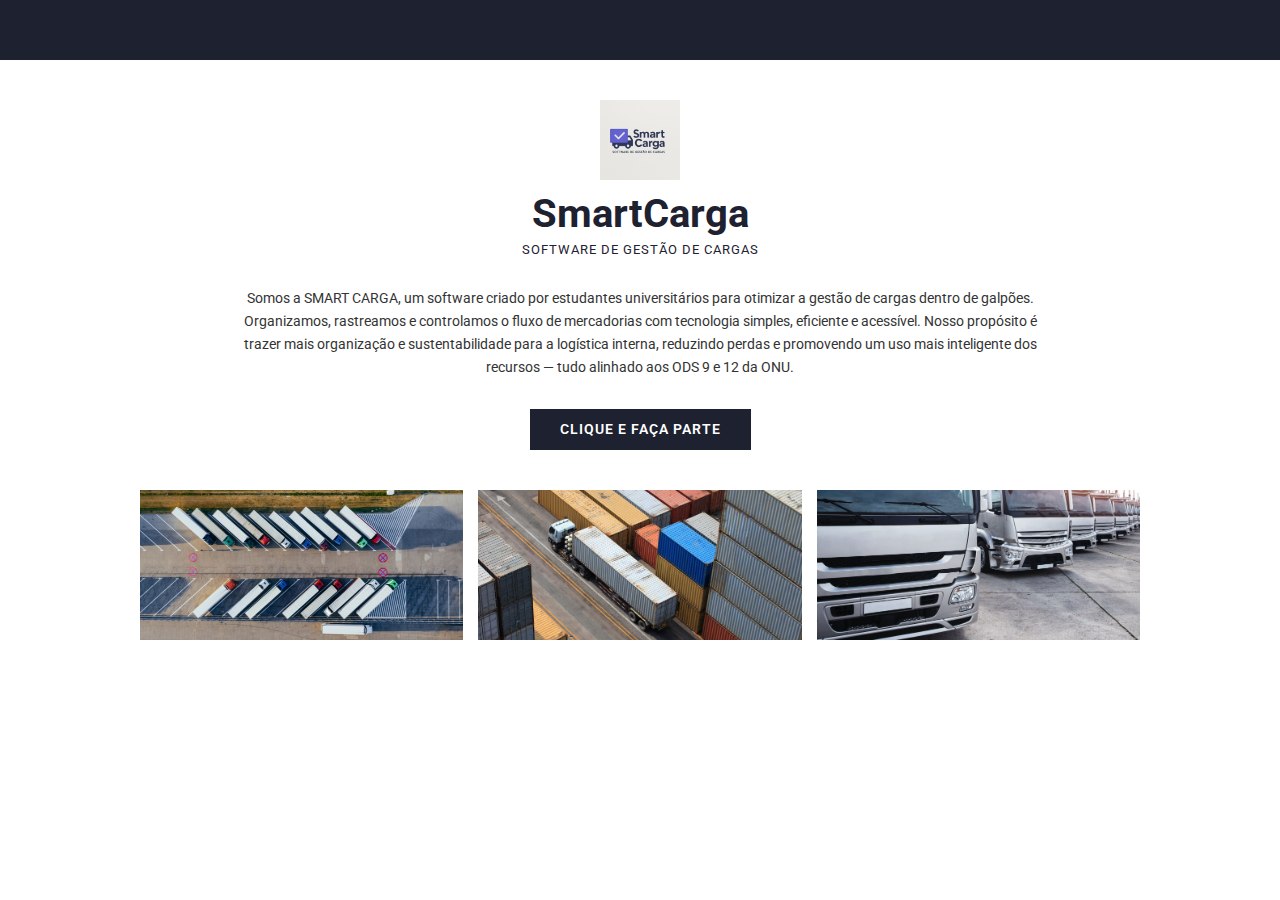
<file: index.html>
<!DOCTYPE html>
<html lang="pt-BR">
<head>
    <meta charset="UTF-8">
    <meta name="viewport" content="width=device-width, initial-scale=1.0">
    <title>Smart Carga - Software de Gestão de Cargas</title>
    <link href="https://fonts.googleapis.com/css2?family=Roboto:wght@400;500;700&display=swap" rel="stylesheet">
    <link rel="shortcut icon" type="imagex/png" href="icon.png">
    <style>
        * {
            margin: 0;
            padding: 0;
            box-sizing: border-box;
            font-family: 'Roboto', sans-serif;
        }

        body {
            background-color: #fff;
            display: flex;
            flex-direction: column;
            min-height: 100vh;
        }

        header {
            background-color: #1e2130;
            height: 60px;
            width: 100%;
            display: flex;
            justify-content: flex-end;
            align-items: center;
            padding: 0 20px;
        }

        .user-icon {
            width: 30px;
            height: 30px;
            background-color: #ccc;
            border-radius: 50%;
            overflow: hidden;
            display: flex;
            justify-content: center;
            align-items: center;
        }

        .user-icon img {
            width: 100%;
            height: 100%;
            object-fit: cover;
        }

        main {
            flex: 1;
            padding: 20px;
            display: flex;
            justify-content: center;
        }

        .container {
            max-width: 1000px;
            width: 100%;
            display: flex;
            flex-direction: column;
            align-items: center;
        }

        .logo-container {
            display: flex;
            flex-direction: column;
            align-items: center;
            margin-top: 20px;
            position: relative;
        }

        .logo {
            width: 80px;
            height: 80px;
            margin-bottom: 10px;
        }

        h1 {
            font-size: 2.5rem;
            color: #1e2130;
            font-weight: 700;
            margin-bottom: 5px;
            display: flex;
            align-items: center;
        }

        h1 span {
            color: #1e2130;
        }

        .subtitle {
            font-size: 0.8rem;
            color: #1e2130;
            text-transform: uppercase;
            letter-spacing: 1px;
            margin-bottom: 30px;
        }

        .description {
            max-width: 800px;
            text-align: center;
            margin-bottom: 30px;
        }

        .description p {
            font-size: 0.9rem;
            line-height: 1.6;
            color: #333;
        }

        .cta-button {
            margin-bottom: 40px;
        }

        .cta-button button {
            background-color: #1e2130;
            color: white;
            border: none;
            padding: 12px 30px;
            font-size: 0.9rem;
            font-weight: 600;
            cursor: pointer;
            text-transform: uppercase;
            letter-spacing: 1px;
        }

        .image-gallery {
            display: flex;
            justify-content: space-between;
            width: 100%;
            gap: 15px;
        }

        .gallery-item {
            flex: 1;
            height: 150px;
            overflow: hidden;
        }

        .gallery-item img {
            width: 100%;
            height: 100%;
            object-fit: cover;
        }

        /* Responsividade */
        @media (max-width: 768px ) {
            .image-gallery {
                flex-direction: column;
            }
            
            .gallery-item {
                margin-bottom: 15px;
            }
            
            .description p {
                font-size: 0.85rem;
            }
        }
    </style>
</head>
<body>
    <header>
        
    </header>
    
    <main>
        <div class="container">
            <div class="logo-container">
                <img src="img1.jpg" alt="Smart Carga Logo" class="logo">
                <h1>Smart <span>Carga</span></h1>
                <p class="subtitle">SOFTWARE DE GESTÃO DE CARGAS</p>
            </div>
            
            <div class="description">
                <p>
                    Somos a SMART CARGA, um software criado por estudantes universitários para otimizar a gestão de cargas dentro 
                    de galpões. Organizamos, rastreamos e controlamos o fluxo de mercadorias com tecnologia simples, eficiente e 
                    acessível. Nosso propósito é trazer mais organização e sustentabilidade para a logística interna, reduzindo perdas e 
                    promovendo um uso mais inteligente dos recursos — tudo alinhado aos ODS 9 e 12 da ONU.
                </p>
            </div>
            
            <div class="cta-button">
                <button>CLIQUE E FAÇA PARTE</button>
            </div>
            
            <div class="image-gallery">
                <div class="gallery-item">
                    <img src="img2.jpg" alt="Contêineres">
                </div>
                <div class="gallery-item">
                    <img src="img3.jpg" alt="Caminhões">
                </div>
                <div class="gallery-item">
                    <img src="img4.jpg" alt="Vista aérea de caminhões">
                </div>
            </div>
        </div
    </main>
    
    <script>
        // Script para redirecionar após clicar no botão
        document.addEventListener('DOMContentLoaded', function() {
            // Seleciona o botão de CTA
            const ctaButton = document.querySelector('.cta-button button');
            
            // Adiciona o evento de clique
            ctaButton.addEventListener('click', function() {
                // Redireciona para a próxima página
                window.location.href = 'login.html';
            });
        });
    </script>
</body>
</html>
</file>
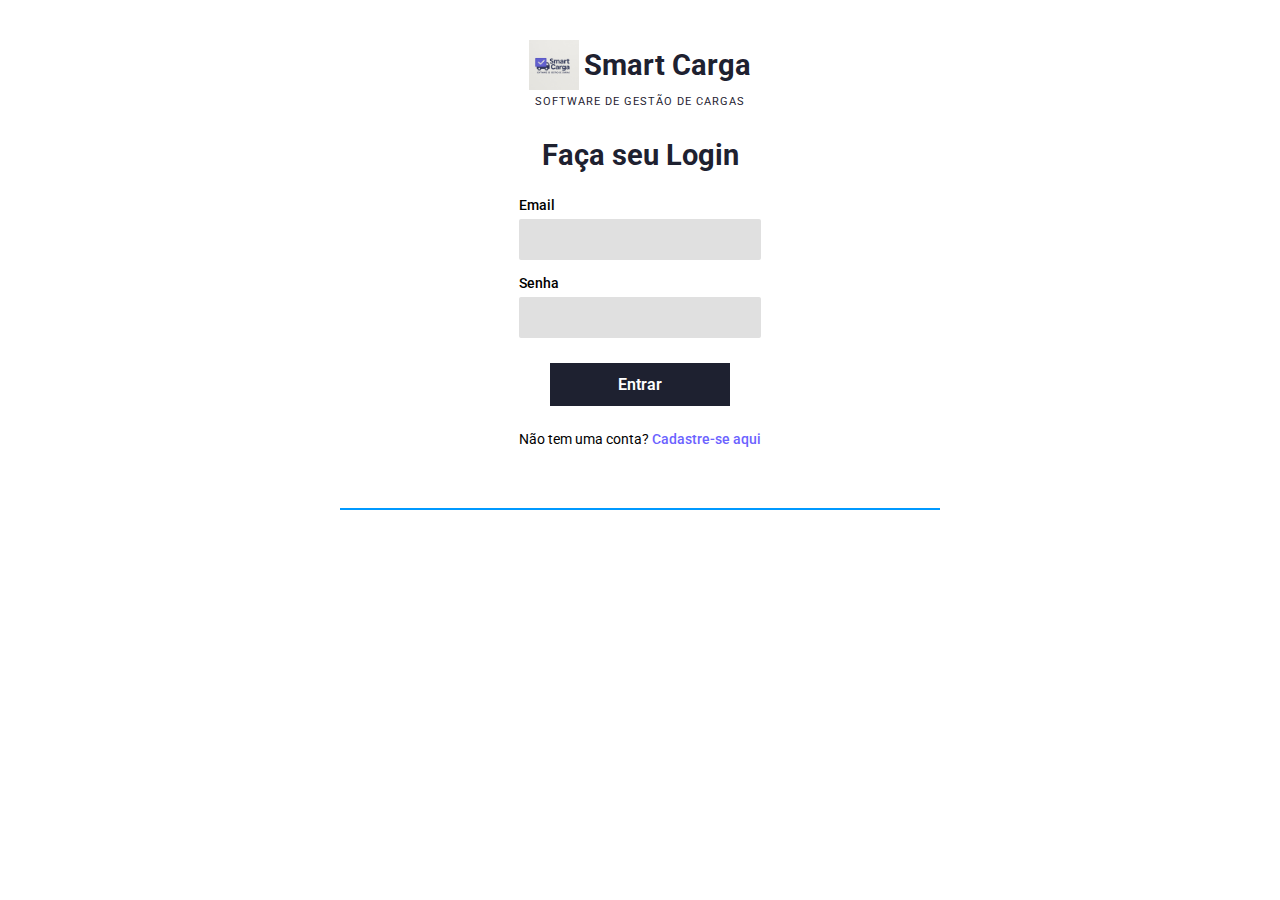
<file: agendamento.html>
<!DOCTYPE html>
<html lang="pt-BR">
<head>
  <meta charset="UTF-8">
  <meta name="viewport" content="width=device-width, initial-scale=1.0">
  <title>Smart Carga - Agendamento de Cargas</title>
  <link href="https://fonts.googleapis.com/css2?family=Roboto:wght@400;500;700&display=swap" rel="stylesheet">
   <link rel="shortcut icon" type="imagex/png" href="icon.png">
  
  <style>
    * {
      margin: 0;
      padding: 0;
      box-sizing: border-box;
      font-family: 'Roboto', sans-serif;
    }

    body {
      background-color: #fff;
      display: flex;
      flex-direction: column;
      min-height: 100vh;
    }

    .container {
      max-width: 600px;
      margin: 0 auto;
      padding: 20px;
      text-align: center;
    }

    .logo-container {
      display: flex;
      flex-direction: column;
      align-items: center;
      margin-top: 20px;
      margin-bottom: 30px;
    }

    .logo {
      display: flex;
      align-items: center;
      justify-content: center;
      margin-bottom: 5px;
    }

    .logo img {
      width: 50px;
      height: 50px;
      margin-right: 5px;
    }

    .logo h1 {
      font-size: 1.8rem;
      color: #1e2130;
      font-weight: 700;
    }

    .subtitle {
      font-size: 0.7rem;
      color: #1e2130;
      text-transform: uppercase;
      letter-spacing: 1px;
    }

    .title {
      font-size: 1.8rem;
      font-weight: 700;
      margin-bottom: 25px;
      color: #1e2130;
    }

    .form-container {
      width: 100%;
      max-width: 400px;
      margin: 0 auto;
      text-align: left;
    }

    .form-group {
      margin-bottom: 15px;
    }

    label {
      display: block;
      margin-bottom: 5px;
      font-weight: 500;
      font-size: 0.9rem;
      color: #1e2130;
    }

    input, select {
      width: 100%;
      padding: 12px;
      background-color: #e0e0e0;
      border: none;
      border-radius: 2px;
      font-size: 0.9rem;
    }

    button {
      width: 100%;
      padding: 12px;
      background-color: #1e2130;
      color: white;
      border: none;
      cursor: pointer;
      font-weight: 600;
      margin-top: 10px;
      font-size: 1rem;
    }

    button:hover {
      background-color: #2a2d3e;
    }

    .back-link {
      display: block;
      margin-top: 20px;
      text-align: center;
      color: #6c63ff;
      text-decoration: none;
      font-weight: 500;
      font-size: 0.9rem;
    }

    .back-link:hover {
      text-decoration: underline;
    }

    .footer-line {
      width: 100%;
      max-width: 600px;
      height: 2px;
      background-color: #0099ff;
      margin: 40px auto 0;
    }

    .mensagem-sucesso {
      margin-top: 15px;
      padding: 10px;
      background-color: rgba(76, 175, 80, 0.1 );
      color: #4caf50;
      border: 1px solid #4caf50;
      border-radius: 4px;
      text-align: center;
      display: none;
    }

    /* Responsividade */
    @media (max-width: 768px) {
      .container {
        padding: 15px;
      }
    }
  </style>
</head>
<body>
  <div class="container">
    <div class="logo-container">
      <div class="logo">
        <img src="img1.jpg" alt="Smart Carga Logo">
        <h1>Smart Carga</h1>
      </div>
      <p class="subtitle">SOFTWARE DE GESTÃO DE CARGAS</p>
    </div>
    
    <h2 class="title">Cadastramento de Carga</h2>
    
    <div class="form-container">
      <form id="form-agendamento">
        <div class="form-group">
          <label for="empresa">Empresa:</label>
          <input type="text" id="empresa" required>
        </div>
        
        <div class="form-group">
          <label for="cidadeOrigem">Cidade de partida:</label>
          <input type="text" id="cidadeOrigem" required>
        </div>
        
        <div class="form-group">
          <label for="cidade">Cidade de destino:</label>
          <input type="text" id="cidade" required>
        </div>
        
        <div class="form-group">
          <label for="data">Data:</label>
          <input type="date" id="data" required>
        </div>
        
        <div class="form-group">
          <label for="hora">Hora:</label>
          <input type="time" id="hora" required>
        </div>
        
        <div class="form-group">
          <label for="tipo">Tipo de carga:</label>
          <select id="tipo" required>
            <option value="">Selecione</option>
            <option value="Açúcar">Açúcar</option>
            <option value="Grãos">Grãos</option>
            <option value="Contêiner">Contêiner</option>
          </select>
        </div>
        
        <button type="submit">Agendar</button>
        
        <div id="mensagem-sucesso" class="mensagem-sucesso">
          Agendamento realizado com sucesso!
        </div>
      </form>
      
      <a href="dashboard.html" class="back-link">← Voltar ao Dashboard</a>
    </div>
  </div>
  
  <div class="footer-line"></div>

  <script>
    // Verificar se o usuário está logado
    document.addEventListener('DOMContentLoaded', function() {
      const usuarioLogado = localStorage.getItem("usuarioLogado");
      
      if (!usuarioLogado) {
        // Redirecionar para a página de login se não estiver logado
        window.location.href = "login.html";
      }
      
      const mensagemSucesso = document.getElementById("mensagem-sucesso");
      
      // Manipular o envio do formulário
      document.getElementById("form-agendamento").addEventListener("submit", function(e) {
        e.preventDefault();

        const empresa = document.getElementById("empresa").value;
        const cidadeOrigem = document.getElementById("cidadeOrigem").value;
        const cidade = document.getElementById("cidade").value;
        const data = document.getElementById("data").value;
        const hora = document.getElementById("hora").value;
        const tipo = document.getElementById("tipo").value;

        const novoAgendamento = {
          empresa,
          cidadeOrigem,
          cidade,
          data,
          hora,
          tipo
        };

        const agendamentos = JSON.parse(localStorage.getItem("agendamentos")) || [];
        agendamentos.push(novoAgendamento);
        localStorage.setItem("agendamentos", JSON.stringify(agendamentos));

        // Exibir mensagem de sucesso
        mensagemSucesso.style.display = "block";
        
        // Limpar o formulário
        this.reset();
        
        // Esconder a mensagem após 3 segundos
        setTimeout(() => {
          mensagemSucesso.style.display = "none";
        }, 3000);
      });
    });
  </script>
</body>
</html>
</file>
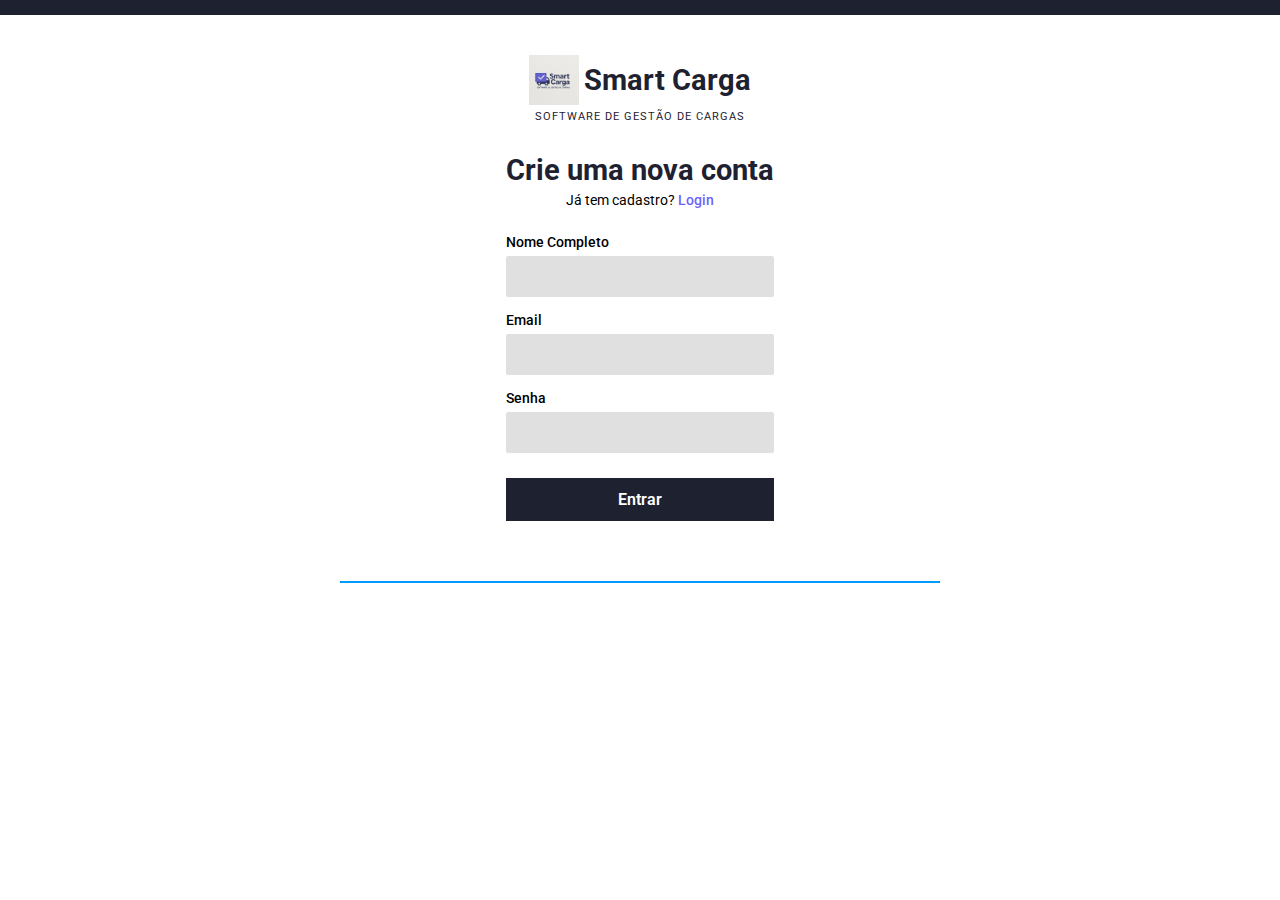
<file: cadastro.html>
<!DOCTYPE html>
<html lang="pt-BR">
<head>
  <meta charset="UTF-8">
  <meta name="viewport" content="width=device-width, initial-scale=1.0">
  <title>Smart Carga - Cadastro</title>
  <link href="https://fonts.googleapis.com/css2?family=Roboto:wght@400;500;700&display=swap" rel="stylesheet">
  <link rel="shortcut icon" type="imagex/png" href="icon.png">
  <style>
    * {
      margin: 0;
      padding: 0;
      box-sizing: border-box;
      font-family: 'Roboto', sans-serif;
    }

    body {
      background-color: #fff;
      display: flex;
      flex-direction: column;
      min-height: 100vh;
    }

    header {
      background-color: #1e2130;
      height: 15px;
      width: 100%;
    }

    .container {
      max-width: 600px;
      margin: 0 auto;
      padding: 20px;
      text-align: center;
    }

    .logo-container {
      display: flex;
      flex-direction: column;
      align-items: center;
      margin-top: 20px;
      margin-bottom: 30px;
    }

    .logo {
      display: flex;
      align-items: center;
      justify-content: center;
      margin-bottom: 5px;
    }

    .logo img {
      width: 50px;
      height: 50px;
      margin-right: 5px;
    }

    .logo h1 {
      font-size: 1.8rem;
      color: #1e2130;
      font-weight: 700;
    }

    .subtitle {
      font-size: 0.7rem;
      color: #1e2130;
      text-transform: uppercase;
      letter-spacing: 1px;
    }

    .title {
      font-size: 1.8rem;
      font-weight: 700;
      margin-bottom: 5px;
      color: #1e2130;
    }

    .login-link {
      margin-bottom: 25px;
      font-size: 0.9rem;
    }

    .login-link a {
      color: #6c63ff;
      text-decoration: none;
      font-weight: 500;
    }

    form {
      display: flex;
      flex-direction: column;
      align-items: center;
      width: 100%;
    }

    .form-group {
      width: 100%;
      max-width: 400px;
      margin-bottom: 15px;
      text-align: left;
    }

    label {
      display: block;
      margin-bottom: 5px;
      font-weight: 500;
      font-size: 0.9rem;
    }

    input {
      width: 100%;
      padding: 12px;
      background-color: #e0e0e0;
      border: none;
      border-radius: 2px;
      font-size: 0.9rem;
    }

    button {
      width: 100%;
      max-width: 400px;
      padding: 12px;
      background-color: #1e2130;
      color: white;
      border: none;
      cursor: pointer;
      font-weight: 600;
      margin-top: 10px;
      font-size: 1rem;
    }

    .erro {
      color: red;
      margin-top: 10px;
    }

    .sucesso {
      color: green;
      margin-top: 10px;
    }

    .footer-line {
      width: 100%;
      max-width: 600px;
      height: 2px;
      background-color: #0099ff;
      margin: 40px auto 0;
    }

    /* Responsividade */
    @media (max-width: 768px ) {
      .container {
        padding: 15px;
      }
      
      .form-group, button {
        max-width: 100%;
      }
    }
  </style>
</head>
<body>
  <header></header>
  
  <div class="container">
    <div class="logo-container">
      <div class="logo">
        <img src="img1.jpg" alt="Smart Carga Logo">
        <h1>Smart Carga</h1>
      </div>
      <p class="subtitle">SOFTWARE DE GESTÃO DE CARGAS</p>
    </div>
    
    <h2 class="title">Crie uma nova conta</h2>
    <p class="login-link">Já tem cadastro? <a href="login.html">Login</a></p>
    
    <form id="cadastro-form">
      <div class="form-group">
        <label for="novo-usuario">Nome Completo</label>
        <input type="text" id="novo-usuario" required>
      </div>
      
      <div class="form-group">
        <label for="novo-email">Email</label>
        <input type="email" id="novo-email" required>
      </div>
      
      <div class="form-group">
        <label for="nova-senha">Senha</label>
        <input type="password" id="nova-senha" required>
      </div>
      
      <button type="submit">Entrar</button>
      <p id="mensagem" class=""></p>
    </form>
  </div>
  
  <div class="footer-line"></div>

  <script>
    document.getElementById("cadastro-form").addEventListener("submit", function (e) {
      e.preventDefault();

      const usuario = document.getElementById("novo-usuario").value.trim();
      const email = document.getElementById("novo-email").value.trim();
      const senha = document.getElementById("nova-senha").value.trim();
      const mensagem = document.getElementById("mensagem");

      let usuarios = JSON.parse(localStorage.getItem("usuarios")) || [];

      const jaExiste = usuarios.some(u => u.usuario === usuario || u.email === email);

      if (jaExiste) {
        mensagem.textContent = "Usuário ou email já existe. Escolha outro.";
        mensagem.className = "erro";
        return;
      }

      usuarios.push({ usuario, email, senha });
      localStorage.setItem("usuarios", JSON.stringify(usuarios));

      mensagem.textContent = "Cadastro realizado com sucesso!";
      mensagem.className = "sucesso";

      // Redireciona após 2 segundos
      setTimeout(() => {
        window.location.href = "login.html";
      }, 2000);
    });
  </script>
</body>
</html>
</file>
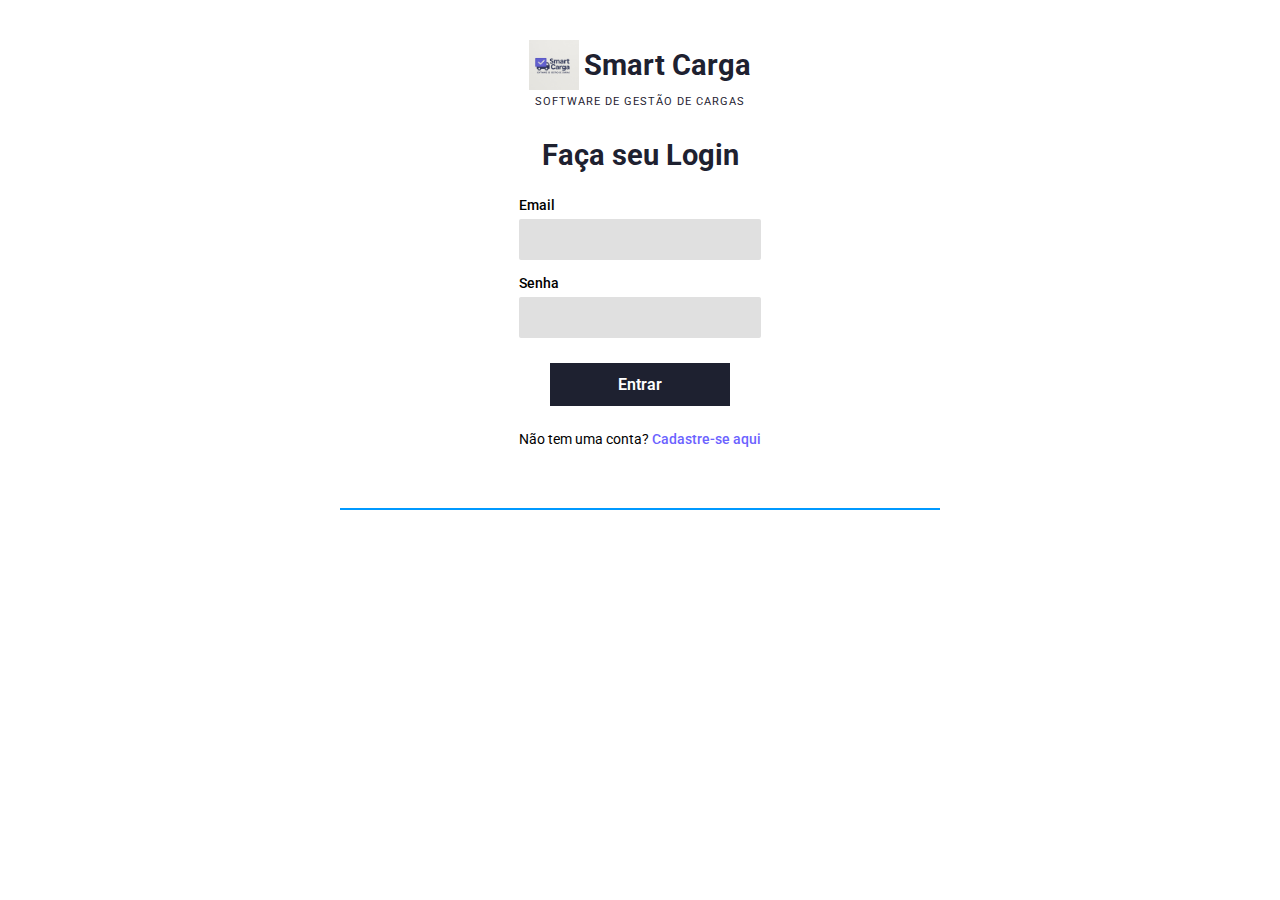
<file: dashboard.html>
<!DOCTYPE html>
<html lang="pt-BR">
<head>
  <meta charset="UTF-8">
  <meta name="viewport" content="width=device-width, initial-scale=1.0">
  <title>Smart Carga - Dashboard</title>
  <link href="https://fonts.googleapis.com/css2?family=Roboto:wght@400;500;700&display=swap" rel="stylesheet">
  <link rel="shortcut icon" type="imagex/png" href="icon.png">
  <style>
    * {
      margin: 0;
      padding: 0;
      box-sizing: border-box;
      font-family: 'Roboto', sans-serif;
    }

    body {
      background-color: #fff;
      display: flex;
      flex-direction: column;
      min-height: 100vh;
    }

    .container {
      max-width: 600px;
      margin: 0 auto;
      padding: 100px;
      text-align: center;
    }

    .logo-container {
      display: flex;
      flex-direction: column;
      align-items: center;
      margin-top: 20px;
      margin-bottom: 30px;
    }

    .logo {
      display: flex;
      align-items: center;
      justify-content: center;
      margin-bottom: 5px;
    }

    .logo img {
      width: 50px;
      height: 50px;
      margin-right: 5px;
    }

    .logo h1 {
      font-size: 1.8rem;
      color: #1e2130;
      font-weight: 700;
    }

    .subtitle {
      font-size: 0.7rem;
      color: #1e2130;
      text-transform: uppercase;
      letter-spacing: 1px;
    }

    .welcome-title {
      font-size: 1.8rem;
      font-weight: 700;
      margin-bottom: 5px;
      color: #1e2130;
    }

    .welcome-subtitle {
      font-size: 0.9rem;
      text-transform: uppercase;
      margin-bottom: 25px;
      color: #1e2130;
    }

    .dashboard-buttons {
      display: flex;
      flex-direction: column;
      align-items: center;
      width: 100%;
    }

    .dashboard-button {
      width: 100%;
      max-width: 300px;
      padding: 15px;
      background-color: #1e2130;
      color: white;
      border: none;
      cursor: pointer;
      font-weight: 600;
      margin-bottom: 15px;
      font-size: 0.9rem;
      text-decoration: none;
      text-transform: uppercase;
      display: block;
    }

    .dashboard-button:hover {
      background-color: #2a2d3e;
    }

    /* Responsividade */
    @media (max-width: 768px ) {
      .container {
        padding: 15px;
      }
      
      .dashboard-button {
        max-width: 100%;
      }
    }
  </style>
</head>
<body>
  <div class="container">
    <div class="logo-container">
      <div class="logo">
        <img src="img1.jpg" alt="Smart Carga Logo">
        <h1>Smart Carga</h1>
      </div>
      <p class="subtitle">SOFTWARE DE GESTÃO DE CARGAS</p>
    </div>
    
    <h2 class="welcome-title">Bem vindo, Admin</h2>
    <p class="welcome-subtitle">ESCOLHA UMA OPÇÃO ABAIXO</p>
    
    <div class="dashboard-buttons">
      <a href="agendamento.html" class="dashboard-button">Cadastramento de Carga</a>
      <a href="monitoramento.html" class="dashboard-button">Monitoramento</a>
    </div>
  </div>

  <script>
    // Verificar se o usuário está logado
    document.addEventListener('DOMContentLoaded', function() {
      const usuarioLogado = localStorage.getItem("usuarioLogado");
      
      if (!usuarioLogado) {
        // Redirecionar para a página de login se não estiver logado
        window.location.href = "login.html";
      }
    });
  </script>
</body>
</html>
</file>
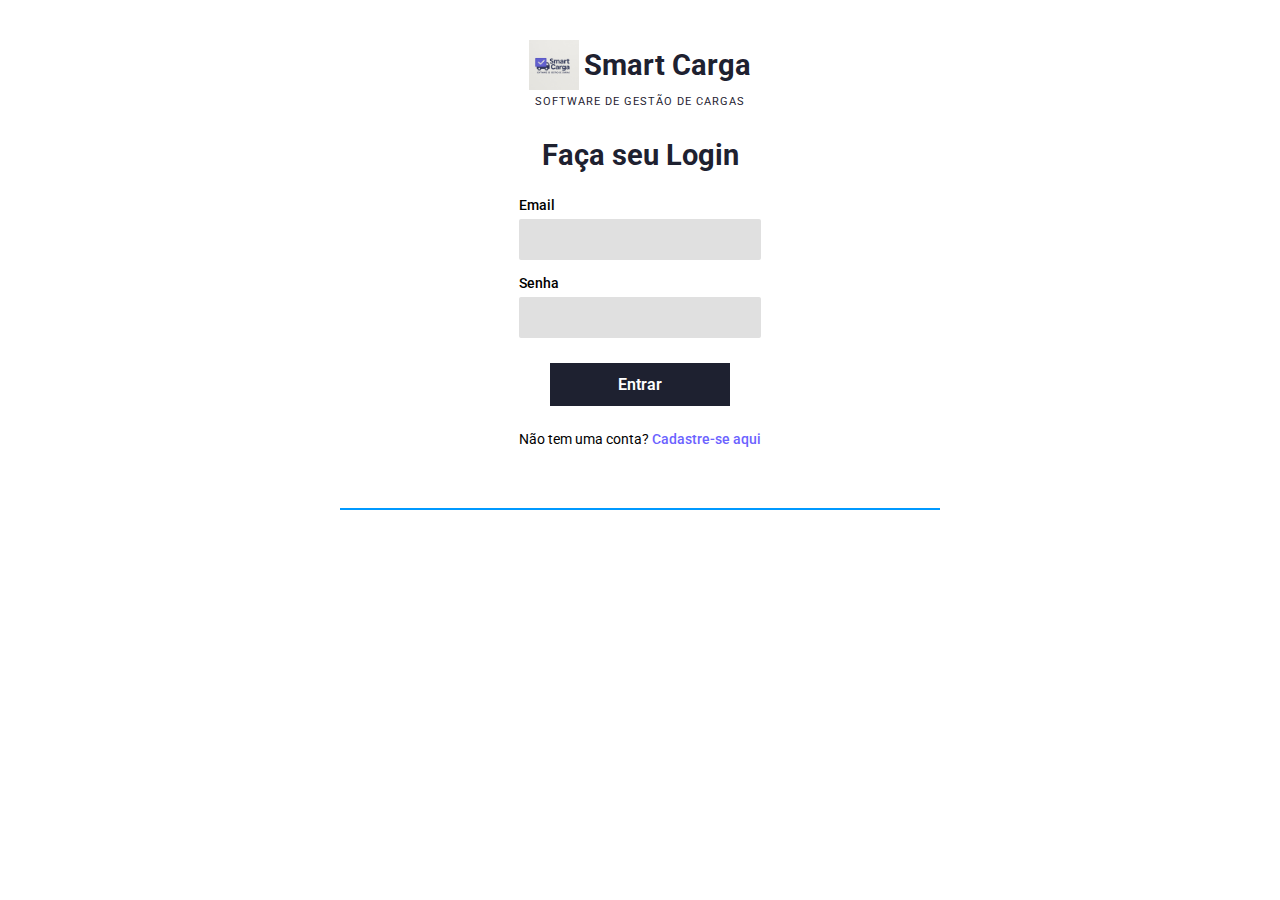
<file: login.html>
<!DOCTYPE html>
<html lang="pt-BR">
<head>
  <meta charset="UTF-8">
  <meta name="viewport" content="width=device-width, initial-scale=1.0">
  <title>Smart Carga - Login</title>
  <link href="https://fonts.googleapis.com/css2?family=Roboto:wght@400;500;700&display=swap" rel="stylesheet">
  <link rel="shortcut icon" type="imagex/png" href="icon.png">
  <style>
    * {
      margin: 0;
      padding: 0;
      box-sizing: border-box;
      font-family: 'Roboto', sans-serif;
    }

    body {
      background-color: #fff;
      display: flex;
      flex-direction: column;
      min-height: 100vh;
    }

    .container {
      max-width: 600px;
      margin: 0 auto;
      padding: 20px;
      text-align: center;
    }

    .logo-container {
      display: flex;
      flex-direction: column;
      align-items: center;
      margin-top: 20px;
      margin-bottom: 30px;
    }

    .logo {
      display: flex;
      align-items: center;
      justify-content: center;
      margin-bottom: 5px;
    }

    .logo img {
      width: 50px;
      height: 50px;
      margin-right: 5px;
    }

    .logo h1 {
      font-size: 1.8rem;
      color: #1e2130;
      font-weight: 700;
    }

    .subtitle {
      font-size: 0.7rem;
      color: #1e2130;
      text-transform: uppercase;
      letter-spacing: 1px;
    }

    .title {
      font-size: 1.8rem;
      font-weight: 700;
      margin-bottom: 25px;
      color: #1e2130;
    }

    form {
      display: flex;
      flex-direction: column;
      align-items: center;
      width: 100%;
    }

    .form-group {
      width: 100%;
      max-width: 400px;
      margin-bottom: 15px;
      text-align: left;
    }

    label {
      display: block;
      margin-bottom: 5px;
      font-weight: 500;
      font-size: 0.9rem;
    }

    input {
      width: 100%;
      padding: 12px;
      background-color: #e0e0e0;
      border: none;
      border-radius: 2px;
      font-size: 0.9rem;
    }

    button {
      width: 100%;
      max-width: 180px;
      padding: 12px;
      background-color: #1e2130;
      color: white;
      border: none;
      cursor: pointer;
      font-weight: 600;
      margin-top: 10px;
      font-size: 1rem;
    }

    .erro {
      color: red;
      margin-top: 10px;
    }

    .cadastro-link {
      margin-top: 15px;
      font-size: 0.9rem;
    }

    .cadastro-link a {
      color: #6c63ff;
      text-decoration: none;
      font-weight: 500;
    }

    .cadastro-link a:hover {
      text-decoration: underline;
    }

    .footer-line {
      width: 100%;
      max-width: 600px;
      height: 2px;
      background-color: #0099ff;
      margin: 40px auto 0;
    }

    /* Responsividade */
    @media (max-width: 768px ) {
      .container {
        padding: 15px;
      }
      
      .form-group, button {
        max-width: 100%;
      }
    }
  </style>
</head>
<body>
  <div class="container">
    <div class="logo-container">
      <div class="logo">
        <img src="img1.jpg" alt="Smart Carga Logo">
        <h1>Smart Carga</h1>
      </div>
      <p class="subtitle">SOFTWARE DE GESTÃO DE CARGAS</p>
    </div>
    
    <h2 class="title">Faça seu Login</h2>
    
    <form id="login-form">
      <div class="form-group">
        <label for="email">Email</label>
        <input type="email" id="email" required>
      </div>
      
      <div class="form-group">
        <label for="senha">Senha</label>
        <input type="password" id="senha" required>
      </div>
      
      <button type="submit">Entrar</button>
      <p id="mensagem-erro" class="erro"></p>
    </form>
    
    <p class="cadastro-link">Não tem uma conta? <a href="cadastro.html">Cadastre-se aqui</a></p>
  </div>
  
  <div class="footer-line"></div>

  <script>
    document.getElementById("login-form").addEventListener("submit", function (e) {
      e.preventDefault();

      const email = document.getElementById("email").value.trim();
      const senha = document.getElementById("senha").value.trim();
      const mensagemErro = document.getElementById("mensagem-erro");

      const usuarios = JSON.parse(localStorage.getItem("usuarios")) || [];

      const usuarioEncontrado = usuarios.find(u => u.email === email && u.senha === senha);

      if (usuarioEncontrado) {
        localStorage.setItem("usuarioLogado", usuarioEncontrado.usuario);
        window.location.href = "dashboard.html"; // redireciona para dashboard
      } else {
        mensagemErro.textContent = "Email ou senha incorretos.";
      }
    });
  </script>
</body>
</html>
</file>
